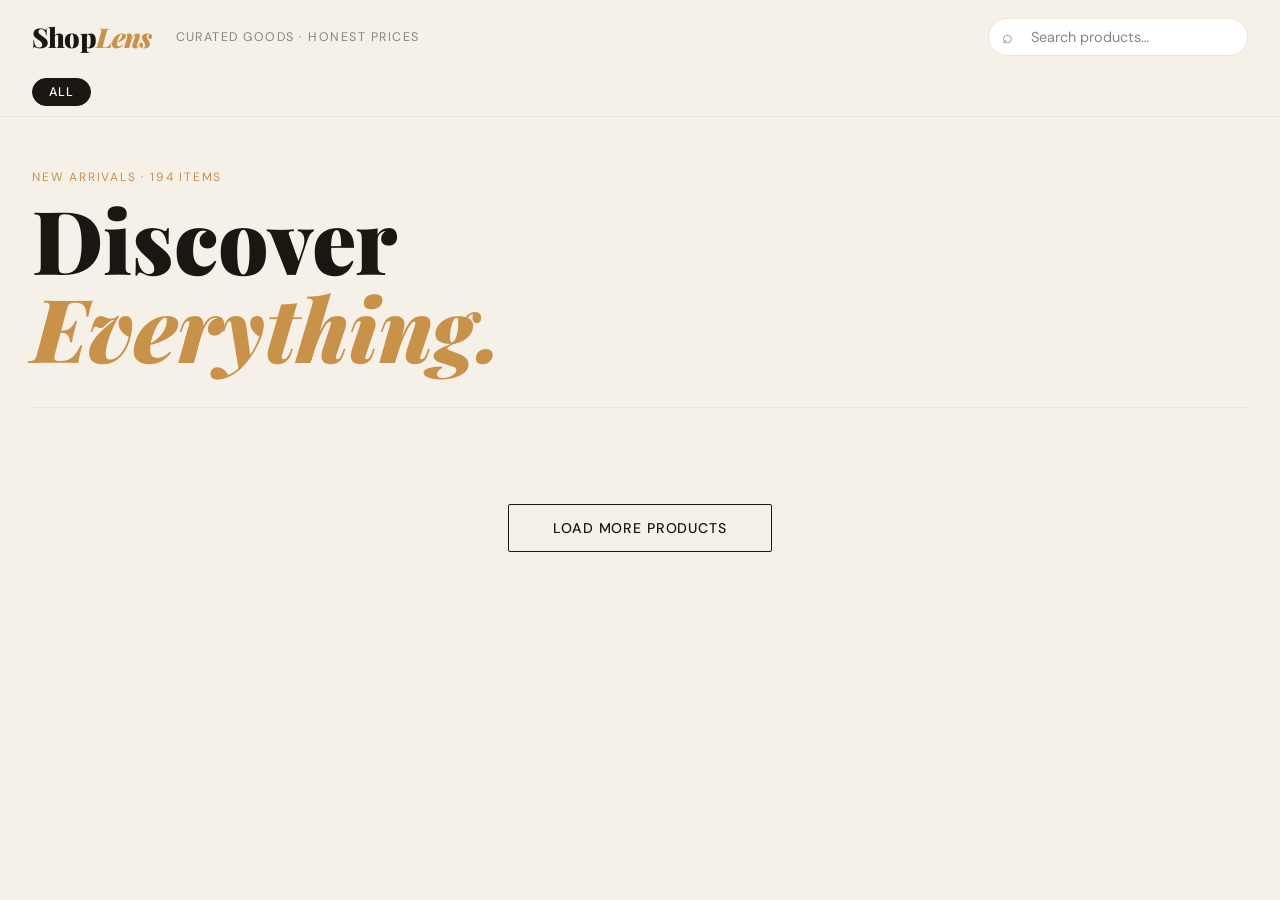
<file: index.html>
<!DOCTYPE html>
<html lang="en">
<head>
  <meta charset="UTF-8" />
  <meta name="viewport" content="width=device-width, initial-scale=1.0" />
  <title>ShopLens — Product Catalog</title>
  <link rel="preconnect" href="https://fonts.googleapis.com" />
  <link rel="preconnect" href="https://fonts.gstatic.com" crossorigin />
  <link href="https://fonts.googleapis.com/css2?family=Playfair+Display:ital,wght@0,700;0,900;1,700&family=DM+Sans:wght@300;400;500&display=swap" rel="stylesheet" />
  <link rel="stylesheet" href="style.css" />
</head>
<body>

  <!-- ══════════════ CATALOG PAGE ══════════════ -->
  <div id="page-catalog" class="page active">

    <header class="site-header">
      <div class="header-inner">
        <div class="logo">Shop<em>Lens</em></div>
        <div class="header-meta">
          <span class="tagline">Curated goods · Honest prices</span>
          <div class="search-wrap">
            <input id="search-input" type="text" placeholder="Search products…" autocomplete="off" />
            <span class="search-icon">⌕</span>
          </div>
        </div>
      </div>
      <div class="category-bar">
        <button class="cat-btn active" data-cat="all">All</button>
      </div>
    </header>

    <main class="catalog-main">
      <div class="catalog-hero">
        <p class="hero-eyebrow">New arrivals · 194 items</p>
        <h1 class="hero-title">Discover<br /><em>Everything.</em></h1>
      </div>

      <div id="products-grid" class="products-grid">
        <!-- cards injected by JS -->
      </div>

      <div class="load-more-wrap">
        <button id="load-more-btn" class="load-more-btn">Load more products</button>
        <p id="count-label" class="count-label"></p>
      </div>
    </main>

    <div id="loading-overlay" class="loading-overlay">
      <div class="spinner"></div>
      <p>Fetching products…</p>
    </div>
  </div>

  <!-- ══════════════ PRODUCT DETAIL PAGE ══════════════ -->
  <div id="page-detail" class="page">

    <header class="detail-header">
      <button id="back-btn" class="back-btn">← Back to catalog</button>
      <div class="logo">Shop<em>Lens</em></div>
    </header>

    <main class="detail-main" id="detail-content">
      <!-- injected by JS -->
    </main>

    <div id="detail-loading" class="loading-overlay">
      <div class="spinner"></div>
      <p>Loading product…</p>
    </div>
  </div>

  <script src="app.js"></script>
</body>
</html>
</file>
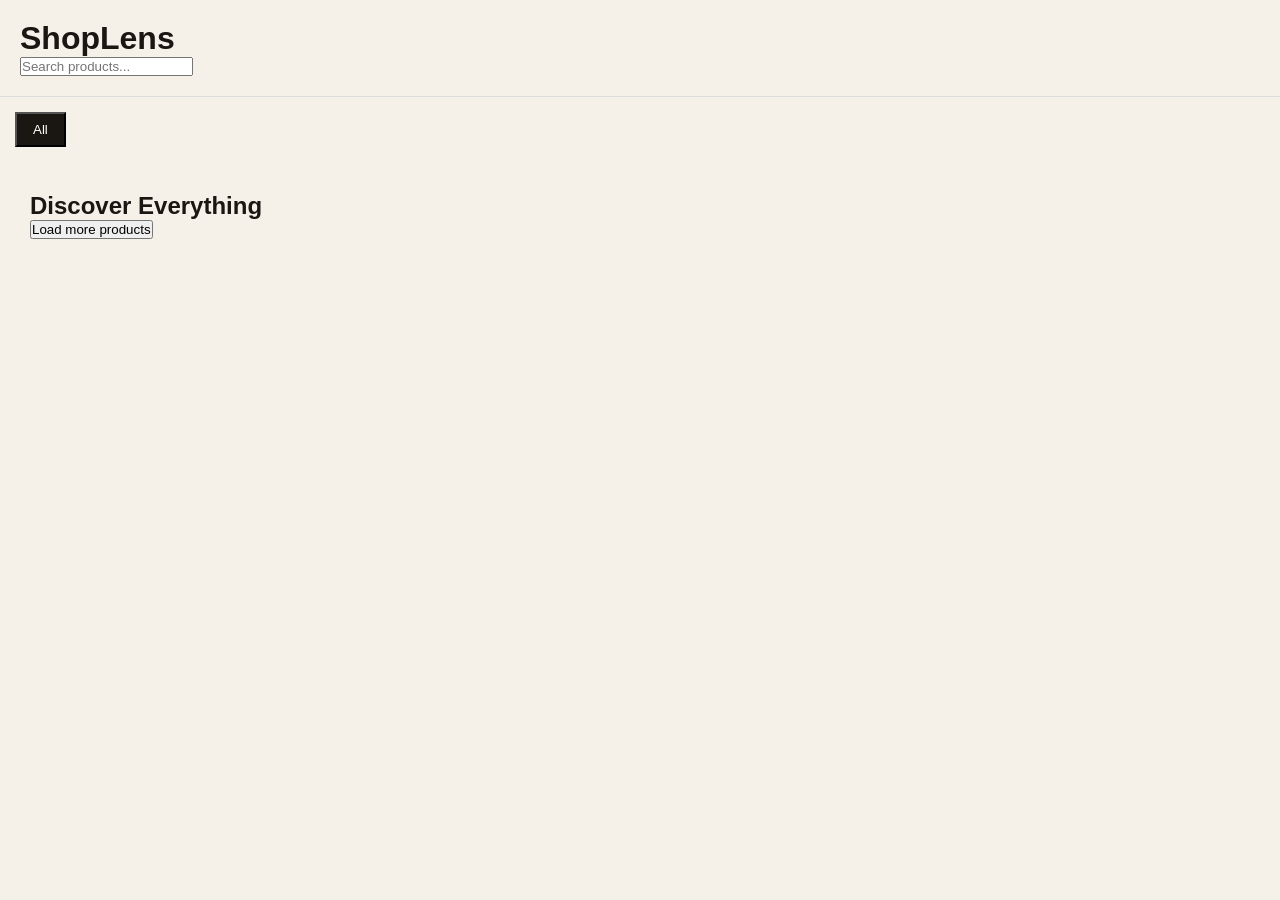
<file: pages/all-products.html>
<!DOCTYPE html>
<html lang="en">
<head>
  <meta charset="UTF-8">
  <title>All Products</title>

  <link rel="stylesheet" href="../css/main.css">
  <link rel="stylesheet" href="../css/all-products.css">
</head>
<body>

  <header class="site-header">
    <h1>ShopLens</h1>

    <input 
      type="text" 
      id="search-input" 
      placeholder="Search products..."
    >
  </header>

  <section class="category-bar">
    <button class="cat-btn active" data-cat="all">All</button>
  </section>

  <main class="catalog-main">
    <h2>Discover Everything</h2>

    <section id="products-grid" class="products-grid"></section>

    <button id="load-more-btn">Load more products</button>
    <p id="count-label"></p>
  </main>

  <div id="loading-overlay" class="loading-overlay">
    Fetching products…
  </div>

  <script src="../js/api.js"></script>
  <script src="../js/all-products.js"></script>
</body>
</html>
</file>
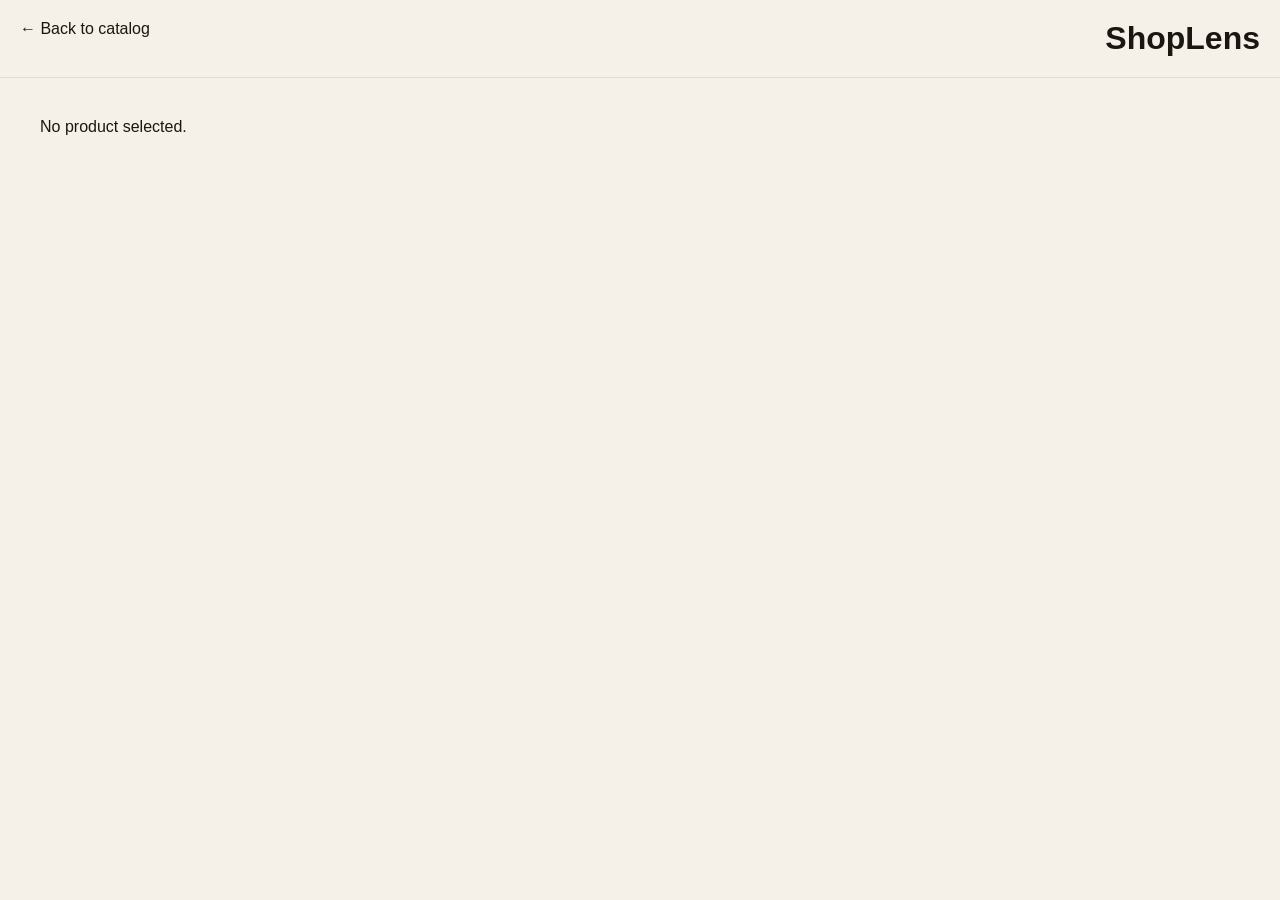
<file: pages/product-page.html>
<!DOCTYPE html>
<html lang="en">
<head>
  <meta charset="UTF-8">
  <title>Product Details</title>

  <link rel="stylesheet" href="../css/main.css">
  <link rel="stylesheet" href="../css/product-page.css">
</head>
<body>

  <header class="detail-header">
    <a href="all-products.html" class="back-btn">← Back to catalog</a>
    <h1>ShopLens</h1>
  </header>

  <main id="detail-content" class="detail-main"></main>

  <div id="detail-loading" class="loading-overlay">
    Loading product…
  </div>

  <script src="../js/api.js"></script>
  <script src="../js/product-page.js"></script>
</body>
</html>
</file>
<file: style.css>
/* ─── RESET & TOKENS ─────────────────────────────────── */
*, *::before, *::after { box-sizing: border-box; margin: 0; padding: 0; }

:root {
  --cream:      #f5f0e8;
  --cream-dark: #ede6d6;
  --ink:        #1a1612;
  --ink-mid:    #4a4540;
  --ink-light:  #8a857e;
  --gold:       #c8924a;
  --gold-pale:  #f0dfc0;
  --red:        #c94040;
  --white:      #ffffff;
  --card-bg:    #ffffff;
  --shadow-sm:  0 2px 8px rgba(26,22,18,.08);
  --shadow-md:  0 8px 32px rgba(26,22,18,.13);
  --shadow-lg:  0 20px 60px rgba(26,22,18,.18);
  --radius:     4px;
  --ff-display: 'Playfair Display', Georgia, serif;
  --ff-body:    'DM Sans', sans-serif;
  --transition: 0.28s cubic-bezier(.4,0,.2,1);
}

html { scroll-behavior: smooth; }

body {
  font-family: var(--ff-body);
  background: var(--cream);
  color: var(--ink);
  min-height: 100vh;
  overflow-x: hidden;
}

/* ─── PAGE ROUTING ───────────────────────────────────── */
.page {
  display: none;
  min-height: 100vh;
  animation: fadeIn .38s ease both;
}
.page.active { display: block; }

@keyframes fadeIn {
  from { opacity: 0; transform: translateY(12px); }
  to   { opacity: 1; transform: translateY(0); }
}

/* ─── SITE HEADER (CATALOG) ─────────────────────────── */
.site-header {
  position: sticky;
  top: 0;
  z-index: 100;
  background: var(--cream);
  border-bottom: 1.5px solid var(--cream-dark);
  backdrop-filter: blur(10px);
}

.header-inner {
  max-width: 1320px;
  margin: 0 auto;
  padding: 18px 32px 14px;
  display: flex;
  align-items: center;
  gap: 24px;
  flex-wrap: wrap;
}

.logo {
  font-family: var(--ff-display);
  font-size: 1.7rem;
  font-weight: 900;
  letter-spacing: -.03em;
  color: var(--ink);
  flex-shrink: 0;
}
.logo em { font-style: italic; color: var(--gold); }

.header-meta {
  flex: 1;
  display: flex;
  align-items: center;
  justify-content: space-between;
  gap: 16px;
  flex-wrap: wrap;
}

.tagline {
  font-size: .78rem;
  text-transform: uppercase;
  letter-spacing: .12em;
  color: var(--ink-light);
}

.search-wrap {
  position: relative;
  flex-shrink: 0;
}

.search-wrap input {
  font-family: var(--ff-body);
  font-size: .9rem;
  padding: 9px 18px 9px 42px;
  border: 1.5px solid var(--cream-dark);
  border-radius: 40px;
  background: var(--white);
  color: var(--ink);
  width: 260px;
  transition: border-color var(--transition), box-shadow var(--transition);
  outline: none;
}
.search-wrap input::placeholder { color: var(--ink-light); }
.search-wrap input:focus {
  border-color: var(--gold);
  box-shadow: 0 0 0 3px var(--gold-pale);
}

.search-icon {
  position: absolute;
  left: 14px;
  top: 50%;
  transform: translateY(-50%);
  font-size: 1.1rem;
  color: var(--ink-light);
  pointer-events: none;
}

/* Category bar */
.category-bar {
  max-width: 1320px;
  margin: 0 auto;
  padding: 8px 32px 10px;
  display: flex;
  gap: 8px;
  overflow-x: auto;
  scrollbar-width: none;
}
.category-bar::-webkit-scrollbar { display: none; }

.cat-btn {
  font-family: var(--ff-body);
  font-size: .78rem;
  font-weight: 500;
  text-transform: uppercase;
  letter-spacing: .09em;
  padding: 5px 16px;
  border-radius: 40px;
  border: 1.5px solid var(--cream-dark);
  background: transparent;
  color: var(--ink-mid);
  cursor: pointer;
  white-space: nowrap;
  transition: background var(--transition), color var(--transition), border-color var(--transition);
}
.cat-btn:hover { border-color: var(--gold); color: var(--gold); }
.cat-btn.active {
  background: var(--ink);
  color: var(--white);
  border-color: var(--ink);
}

/* ─── CATALOG HERO ───────────────────────────────────── */
.catalog-main {
  max-width: 1320px;
  margin: 0 auto;
  padding: 0 32px 80px;
}

.catalog-hero {
  padding: 52px 0 36px;
  border-bottom: 1.5px solid var(--cream-dark);
  margin-bottom: 40px;
}

.hero-eyebrow {
  font-size: .75rem;
  text-transform: uppercase;
  letter-spacing: .15em;
  color: var(--gold);
  margin-bottom: 10px;
}

.hero-title {
  font-family: var(--ff-display);
  font-size: clamp(3rem, 7vw, 5.5rem);
  font-weight: 900;
  line-height: 1;
  color: var(--ink);
}
.hero-title em { font-style: italic; color: var(--gold); }

/* ─── PRODUCTS GRID ──────────────────────────────────── */
.products-grid {
  display: grid;
  grid-template-columns: repeat(auto-fill, minmax(260px, 1fr));
  gap: 24px;
}

/* Product Card */
.product-card {
  background: var(--card-bg);
  border-radius: var(--radius);
  border: 1.5px solid var(--cream-dark);
  overflow: hidden;
  cursor: pointer;
  position: relative;
  display: flex;
  flex-direction: column;
  transition: transform var(--transition), box-shadow var(--transition), border-color var(--transition);
  animation: cardIn .4s ease both;
}

@keyframes cardIn {
  from { opacity: 0; transform: translateY(18px); }
  to   { opacity: 1; transform: translateY(0); }
}

.product-card:hover {
  transform: translateY(-5px);
  box-shadow: var(--shadow-md);
  border-color: var(--gold-pale);
}

.card-img-wrap {
  position: relative;
  background: var(--cream);
  overflow: hidden;
  height: 220px;
}

.card-img-wrap img {
  width: 100%;
  height: 100%;
  object-fit: cover;
  transition: transform .5s cubic-bezier(.4,0,.2,1);
}
.product-card:hover .card-img-wrap img { transform: scale(1.06); }

.card-badge {
  position: absolute;
  top: 10px;
  left: 10px;
  font-size: .68rem;
  font-weight: 500;
  text-transform: uppercase;
  letter-spacing: .08em;
  padding: 3px 9px;
  border-radius: 2px;
  background: var(--ink);
  color: var(--white);
}
.card-badge.low  { background: var(--red); }
.card-badge.out  { background: var(--ink-light); }
.card-badge.sale { background: var(--gold); }

.card-body {
  padding: 16px 18px 20px;
  display: flex;
  flex-direction: column;
  gap: 6px;
  flex: 1;
}

.card-category {
  font-size: .68rem;
  text-transform: uppercase;
  letter-spacing: .1em;
  color: var(--gold);
  font-weight: 500;
}

.card-title {
  font-family: var(--ff-display);
  font-size: 1.05rem;
  font-weight: 700;
  line-height: 1.3;
  color: var(--ink);
}

.card-brand {
  font-size: .78rem;
  color: var(--ink-light);
}

.card-footer {
  display: flex;
  align-items: center;
  justify-content: space-between;
  margin-top: auto;
  padding-top: 12px;
}

.card-price {
  font-family: var(--ff-display);
  font-size: 1.2rem;
  font-weight: 700;
  color: var(--ink);
}

.card-price .original {
  font-size: .8rem;
  color: var(--ink-light);
  text-decoration: line-through;
  font-family: var(--ff-body);
  font-weight: 400;
  margin-right: 4px;
}

.card-rating {
  display: flex;
  align-items: center;
  gap: 4px;
  font-size: .8rem;
  color: var(--ink-mid);
}
.star-icon { color: var(--gold); font-size: .85rem; }

/* ─── LOAD MORE ──────────────────────────────────────── */
.load-more-wrap {
  text-align: center;
  margin-top: 56px;
  display: flex;
  flex-direction: column;
  align-items: center;
  gap: 12px;
}

.load-more-btn {
  font-family: var(--ff-body);
  font-size: .88rem;
  font-weight: 500;
  letter-spacing: .06em;
  text-transform: uppercase;
  padding: 14px 44px;
  border: 1.5px solid var(--ink);
  border-radius: 2px;
  background: transparent;
  color: var(--ink);
  cursor: pointer;
  transition: background var(--transition), color var(--transition);
}
.load-more-btn:hover { background: var(--ink); color: var(--white); }
.load-more-btn:disabled { opacity: .4; cursor: not-allowed; }

.count-label {
  font-size: .78rem;
  color: var(--ink-light);
}

/* ─── LOADING OVERLAY ────────────────────────────────── */
.loading-overlay {
  display: none;
  position: fixed;
  inset: 0;
  background: rgba(245,240,232,.85);
  backdrop-filter: blur(4px);
  z-index: 200;
  flex-direction: column;
  align-items: center;
  justify-content: center;
  gap: 16px;
  font-size: .9rem;
  color: var(--ink-mid);
}
.loading-overlay.visible { display: flex; }

.spinner {
  width: 36px;
  height: 36px;
  border: 3px solid var(--cream-dark);
  border-top-color: var(--gold);
  border-radius: 50%;
  animation: spin .7s linear infinite;
}
@keyframes spin { to { transform: rotate(360deg); } }

/* ─── DETAIL HEADER ──────────────────────────────────── */
.detail-header {
  position: sticky;
  top: 0;
  z-index: 100;
  background: var(--cream);
  border-bottom: 1.5px solid var(--cream-dark);
  max-width: 100%;
  padding: 16px 32px;
  display: flex;
  align-items: center;
  justify-content: space-between;
}

.back-btn {
  font-family: var(--ff-body);
  font-size: .85rem;
  font-weight: 500;
  letter-spacing: .05em;
  padding: 8px 20px;
  border: 1.5px solid var(--cream-dark);
  border-radius: 40px;
  background: transparent;
  color: var(--ink-mid);
  cursor: pointer;
  transition: border-color var(--transition), color var(--transition), background var(--transition);
}
.back-btn:hover {
  border-color: var(--ink);
  color: var(--ink);
  background: var(--white);
}

/* ─── DETAIL MAIN ────────────────────────────────────── */
.detail-main {
  max-width: 1200px;
  margin: 0 auto;
  padding: 48px 32px 80px;
}

.detail-grid {
  display: grid;
  grid-template-columns: 1fr 1fr;
  gap: 60px;
  align-items: start;
}

@media (max-width: 820px) {
  .detail-grid { grid-template-columns: 1fr; gap: 32px; }
}

/* Gallery */
.gallery {
  position: sticky;
  top: 90px;
  display: flex;
  flex-direction: column;
  gap: 12px;
}

.gallery-main {
  width: 100%;
  aspect-ratio: 1;
  border-radius: var(--radius);
  overflow: hidden;
  background: var(--cream);
  border: 1.5px solid var(--cream-dark);
}

.gallery-main img {
  width: 100%;
  height: 100%;
  object-fit: cover;
  transition: transform .5s ease;
}

.gallery-thumbs {
  display: flex;
  gap: 10px;
  flex-wrap: wrap;
}

.thumb {
  width: 70px;
  height: 70px;
  border-radius: 2px;
  overflow: hidden;
  border: 2px solid transparent;
  cursor: pointer;
  transition: border-color var(--transition);
  background: var(--cream);
}
.thumb:hover, .thumb.active { border-color: var(--gold); }
.thumb img { width: 100%; height: 100%; object-fit: cover; }

/* Info panel */
.detail-info {}

.detail-eyebrow {
  display: flex;
  align-items: center;
  gap: 10px;
  margin-bottom: 10px;
}

.detail-category {
  font-size: .72rem;
  text-transform: uppercase;
  letter-spacing: .12em;
  color: var(--gold);
  font-weight: 500;
}

.detail-sku {
  font-size: .72rem;
  color: var(--ink-light);
  letter-spacing: .06em;
}

.detail-title {
  font-family: var(--ff-display);
  font-size: clamp(1.8rem, 4vw, 2.8rem);
  font-weight: 900;
  line-height: 1.12;
  color: var(--ink);
  margin-bottom: 10px;
}

.detail-brand {
  font-size: .85rem;
  color: var(--ink-light);
  margin-bottom: 18px;
}
.detail-brand strong { color: var(--ink-mid); }

/* Rating row */
.rating-row {
  display: flex;
  align-items: center;
  gap: 8px;
  margin-bottom: 22px;
}
.stars { color: var(--gold); font-size: 1rem; letter-spacing: 2px; }
.rating-num { font-size: .88rem; color: var(--ink-mid); }
.rating-count { font-size: .78rem; color: var(--ink-light); }

/* Price block */
.price-block {
  display: flex;
  align-items: baseline;
  gap: 12px;
  margin-bottom: 24px;
  padding: 18px 20px;
  background: var(--cream);
  border-radius: var(--radius);
  border-left: 3px solid var(--gold);
}

.price-now {
  font-family: var(--ff-display);
  font-size: 2.2rem;
  font-weight: 900;
  color: var(--ink);
}

.price-original {
  font-size: 1rem;
  color: var(--ink-light);
  text-decoration: line-through;
}

.price-discount {
  font-size: .8rem;
  font-weight: 500;
  color: var(--white);
  background: var(--red);
  padding: 2px 8px;
  border-radius: 2px;
}

/* Description */
.detail-desc {
  font-size: .93rem;
  line-height: 1.7;
  color: var(--ink-mid);
  margin-bottom: 26px;
}

/* Tags */
.tags-row { display: flex; flex-wrap: wrap; gap: 6px; margin-bottom: 26px; }
.tag {
  font-size: .72rem;
  font-weight: 500;
  text-transform: uppercase;
  letter-spacing: .08em;
  padding: 4px 12px;
  border-radius: 40px;
  background: var(--cream-dark);
  color: var(--ink-mid);
}

/* Stock / availability */
.availability {
  display: inline-flex;
  align-items: center;
  gap: 6px;
  font-size: .82rem;
  font-weight: 500;
  margin-bottom: 24px;
}
.avail-dot {
  width: 8px; height: 8px;
  border-radius: 50%;
  background: #3c9e4f;
}
.avail-dot.low  { background: var(--gold); }
.avail-dot.out  { background: var(--red); }

/* Specs grid */
.specs-grid {
  display: grid;
  grid-template-columns: 1fr 1fr;
  gap: 10px;
  margin-bottom: 28px;
}

.spec-item {
  background: var(--cream);
  border-radius: var(--radius);
  padding: 12px 14px;
  border: 1px solid var(--cream-dark);
}

.spec-label {
  font-size: .68rem;
  text-transform: uppercase;
  letter-spacing: .1em;
  color: var(--ink-light);
  margin-bottom: 3px;
}

.spec-value {
  font-size: .88rem;
  font-weight: 500;
  color: var(--ink);
}

/* CTA */
.cta-row {
  display: flex;
  gap: 12px;
  margin-bottom: 32px;
}

.btn-primary {
  flex: 1;
  padding: 15px 28px;
  background: var(--ink);
  color: var(--white);
  font-family: var(--ff-body);
  font-size: .88rem;
  font-weight: 500;
  text-transform: uppercase;
  letter-spacing: .08em;
  border: none;
  border-radius: 2px;
  cursor: pointer;
  transition: background var(--transition), transform var(--transition);
}
.btn-primary:hover { background: var(--gold); transform: translateY(-1px); }

.btn-secondary {
  padding: 15px 20px;
  background: transparent;
  color: var(--ink);
  font-family: var(--ff-body);
  font-size: .88rem;
  font-weight: 500;
  border: 1.5px solid var(--ink);
  border-radius: 2px;
  cursor: pointer;
  transition: background var(--transition), color var(--transition);
}
.btn-secondary:hover { background: var(--cream-dark); }

/* Divider */
.section-divider {
  border: none;
  border-top: 1.5px solid var(--cream-dark);
  margin: 28px 0;
}

.section-heading {
  font-family: var(--ff-display);
  font-size: 1.1rem;
  font-weight: 700;
  margin-bottom: 16px;
  color: var(--ink);
}

/* Reviews */
.reviews-list { display: flex; flex-direction: column; gap: 14px; }

.review-card {
  background: var(--white);
  border: 1px solid var(--cream-dark);
  border-radius: var(--radius);
  padding: 16px 18px;
}

.review-header { display: flex; justify-content: space-between; align-items: flex-start; margin-bottom: 6px; }
.reviewer-name { font-weight: 500; font-size: .88rem; color: var(--ink); }
.review-date { font-size: .72rem; color: var(--ink-light); }
.review-stars { color: var(--gold); font-size: .85rem; margin-bottom: 6px; }
.review-comment { font-size: .85rem; color: var(--ink-mid); line-height: 1.55; }

/* No results */
.no-results {
  grid-column: 1 / -1;
  text-align: center;
  padding: 80px 20px;
}
.no-results h2 { font-family: var(--ff-display); font-size: 2rem; color: var(--ink-light); margin-bottom: 8px; }
.no-results p  { font-size: .9rem; color: var(--ink-light); }

/* ─── RESPONSIVE ─────────────────────────────────────── */
@media (max-width: 600px) {
  .header-inner { padding: 14px 16px 10px; }
  .category-bar { padding: 8px 16px; }
  .catalog-main { padding: 0 16px 60px; }
  .detail-main  { padding: 32px 16px 60px; }
  .search-wrap input { width: 180px; }
  .specs-grid { grid-template-columns: 1fr; }
  .cta-row { flex-direction: column; }
}
</file>
<file: css/main.css>
* {
  box-sizing: border-box;
  margin: 0;
  padding: 0;
}

body {
  font-family: Arial, sans-serif;
  background: #f5f0e8;
  color: #1a1612;
}

a {
  text-decoration: none;
  color: inherit;
}

.loading-overlay {
  display: none;
}

.loading-overlay.visible {
  display: flex;
}
</file>
<file: css/all-products.css>
.site-header {
  padding: 20px;
  border-bottom: 1px solid #ddd;
}

.category-bar {
  display: flex;
  gap: 10px;
  padding: 15px;
}

.cat-btn {
  padding: 8px 16px;
  cursor: pointer;
}

.cat-btn.active {
  background: #1a1612;
  color: white;
}

.catalog-main {
  padding: 30px;
}

.products-grid {
  display: grid;
  grid-template-columns: repeat(auto-fill, minmax(220px, 1fr));
  gap: 24px;
}

.product-card {
  background: white;
  padding: 16px;
  cursor: pointer;
  border: 1px solid #ddd;
}

.product-card img {
  width: 100%;
  height: 180px;
  object-fit: cover;
}
</file>
<file: css/product-page.css>
.detail-header {
  padding: 20px;
  display: flex;
  justify-content: space-between;
  border-bottom: 1px solid #ddd;
}

.detail-main {
  padding: 40px;
}

.detail-grid {
  display: grid;
  grid-template-columns: 1fr 1fr;
  gap: 40px;
}

.gallery img {
  width: 100%;
  max-width: 450px;
}

.detail-info h2 {
  margin-bottom: 15px;
}

.detail-info p {
  margin-bottom: 10px;
}
</file>
